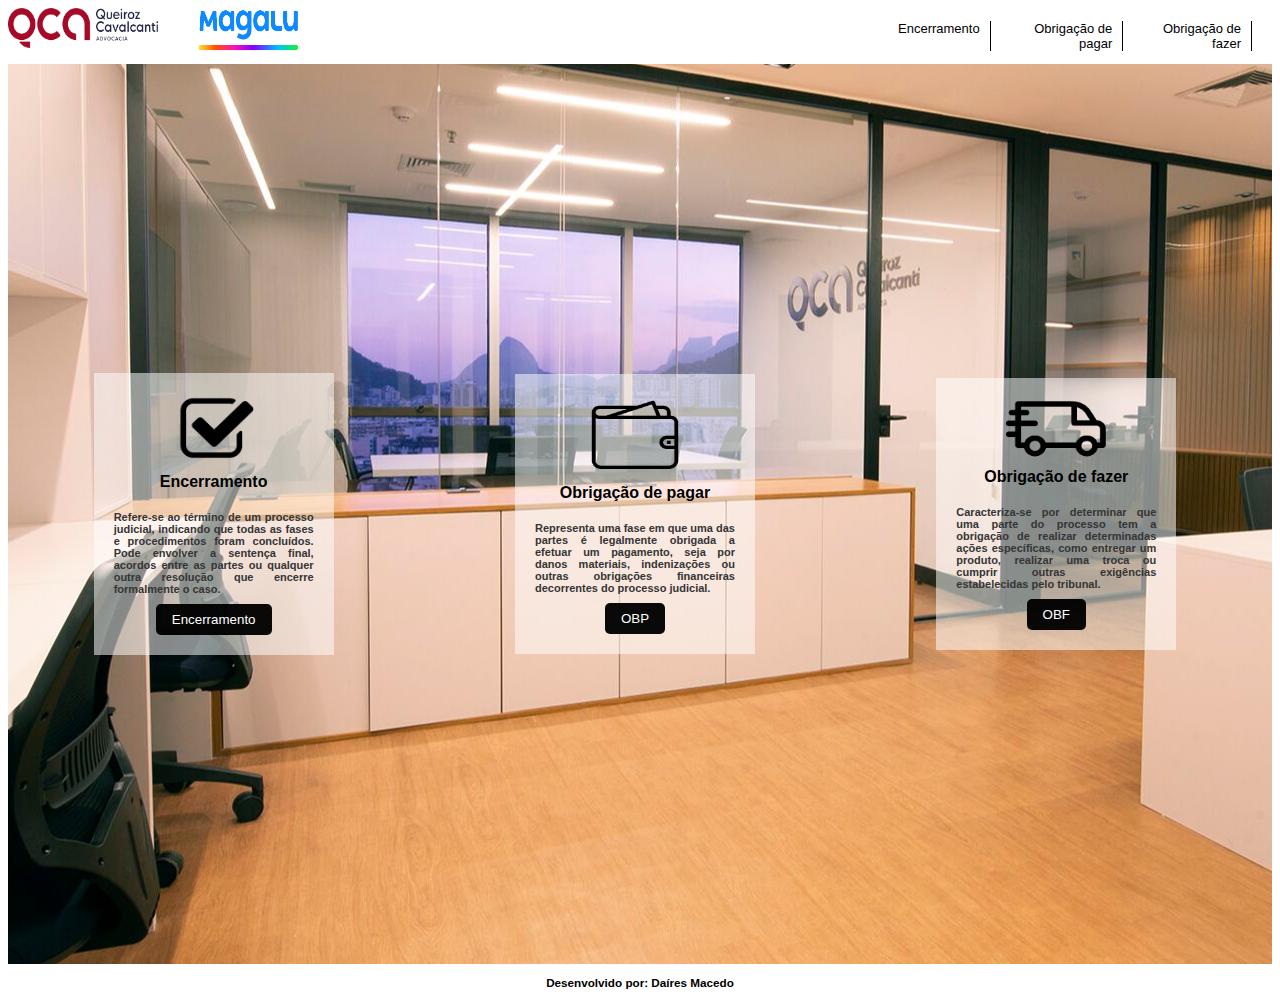
<file: index.html>
<!DOCTYPE html>
<html lang="en">
<head>
    <meta charset="UTF-8">
    <meta name="viewport" content="width=device-width, initial-scale=1.0">
    <title>Modelos QCA</title>
    <link rel="stylesheet" href="index.css">
</head>
<body>
    <header>
        <div class="inicial">
            <img src="./logo.qca.png" alt="Logo QCA" style="width: 150px; height: 40px; margin-right: 30px;">
            <img src="./logo.magalu.png" alt="Limpar modelo" style="width: 120px; height: 45px; margin-right: 550px;">
            <ul>
                <li><a href="./Encerramento.html">Encerramento</a></li>
                <li><a href="./OBP.html">Obrigação de pagar</a></li>
                <li><a href="./OBF.html">Obrigação de fazer</a></li>
            </ul>
        </div>
    </header>
    <main>
        <div class="retangulo">
            <img src="./check.png"  style="width: 80px; height: 70px; margin: 0;">
            <h1>Encerramento</h1>
            <h2>Refere-se ao término de um processo judicial, indicando que todas as fases e procedimentos foram concluídos. Pode envolver a sentença final, acordos entre as partes ou qualquer outra resolução que encerre formalmente o caso.</h2>
            <a href="./Encerramento.html"><button>Encerramento</button></a>
        </div>
        <div class="retangulo">
            <img src="./moeda.png" style="width: 90px; height: 80px; margin: 0;">
            <h1>Obrigação de pagar</h1>
            <h2>Representa uma fase em que uma das partes é legalmente obrigada a efetuar um pagamento, seja por danos materiais, indenizações ou outras obrigações financeiras decorrentes do processo judicial.</h2>
            <a href="./OBP.html"><button>OBP</button></a>
        </div>
        <div class="retangulo">
            <img src="./entrega.png" style="width: 100px; height: 60px; margin: 0;">
            <h1>Obrigação de fazer</h1>
            <h2>Caracteriza-se por determinar que uma parte do processo tem a obrigação de realizar determinadas ações específicas, como entregar um produto, realizar uma troca ou cumprir outras exigências estabelecidas pelo tribunal.</h2>
            <a href="./OBF.html"><button>OBF</button></a>
        </div>
    </main>
            
    <div class="rodape">
        <h3>Desenvolvido por: Daíres Macedo</h3>
    </div>
</body>
</html>
</file>
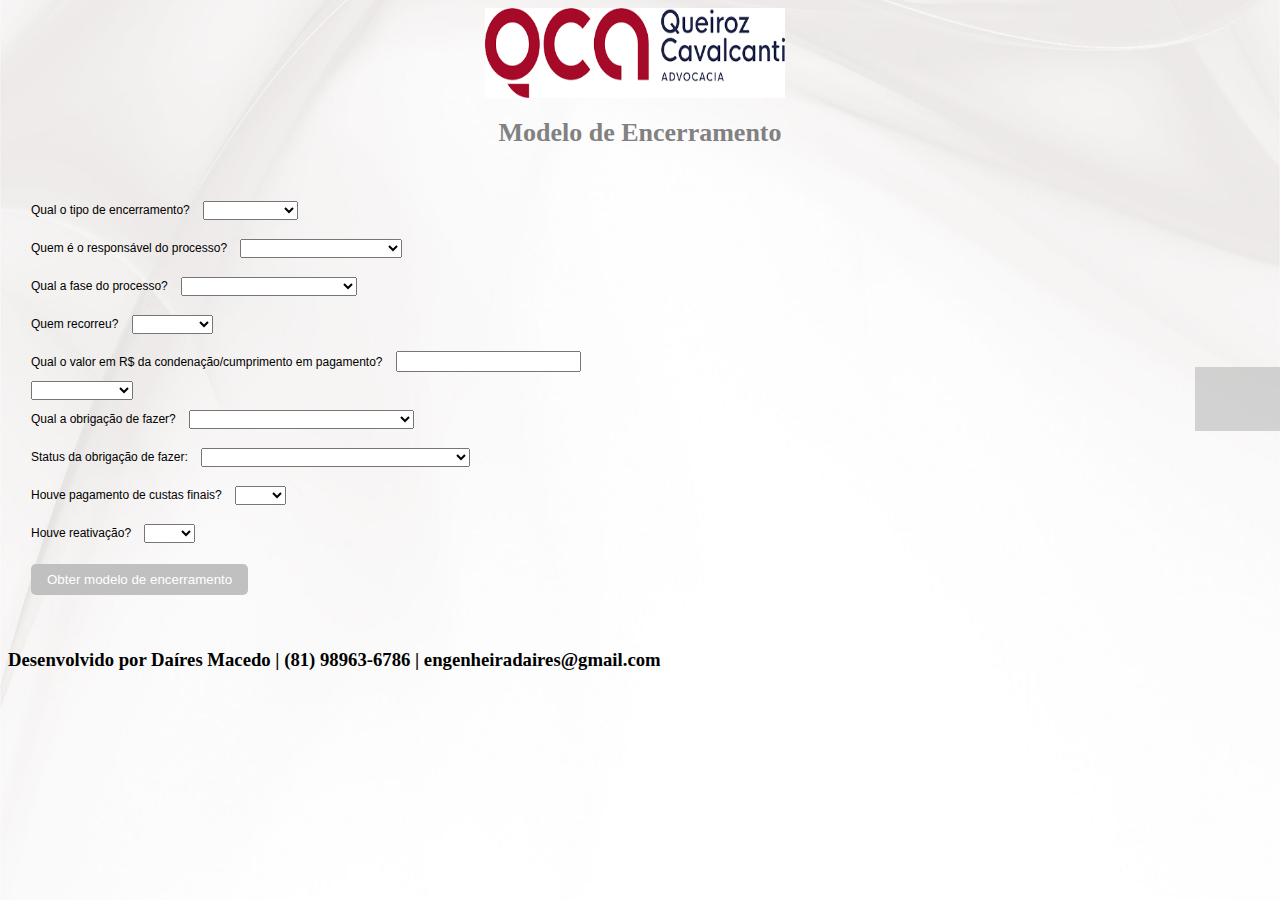
<file: Encerramento.html>
<!DOCTYPE html>
<html lang="en">
<head>
    <meta charset="UTF-8">
    <meta name="viewport" content="width=device-width, initial-scale=1.0">
    <title>Encerramento</title>
    <link rel="stylesheet" href="index2.css">

    </div>
</head>

<body>
    
    <div class="inicial">
        <center>

        <button onclick="document.getElementById('form1').reset(); document.getElementById('form2').reset(); document.getElementById('form3').reset(); document.getElementById('form4').reset(); document.getElementById('form5').reset(); document.getElementById('form6').reset(); document.getElementById('form7').reset(); document.getElementById('form8').reset(); document.getElementById('form9').reset(); document.getElementById('form10').reset(); document.getElementById('resultadoTexto').innerText = '';" style="margin: 0; padding: 0; border: none; background: none;">
            <img src="./logo.qca.png" style="width: 300px; height: 90px; margin-right: 10px;" alt="Limpar modelo">
        </button>

        <h1 class="title">Modelo de Encerramento</font></h1>
    </center>
    </div>
<main>
    <table style="width: 100%;">
        <tr>
            <td>
<div class="retangulo">

  <form id="form0" class="pergunta-select">
    <p>Qual o tipo de encerramento?</p>
    <select name="tipo.enc" id="tipo" onchange="condicionalTipo()">
        <option value="0"></option>
        <option value="1">SENTENÇA</option>
        <option value="2">ACORDO</option>
    </select>
  </form>

  <form id="form1" class="pergunta-select" style="display: none;">
    <p>Qual a data do trânsito em julgado?</p>
  <input type="date" name="data.trans" id="data">
  </form>

  <form id="form2" class="pergunta-select" style="display: none;">
    <p>Qual a data do acordo?</p>
    <input type="date" name="data.acordo" id="acordo">
  </form>

  <form id="form3" class="pergunta-select">
    <p>Quem é o responsável do processo?</p>
      <select name="resp.do.processo" id="responsável">
          <option value="0"></option>
          <option value="5">MAGAZINE LUIZA</option>
          <option value="2">LUIZACRED</option>
          <option value="7">CORRÉU</option>
          <option value="9">ÉPOCA COSMÉTICOS</option>
          <option value="10">NETSHOES</option>
          <option value="11">PARCEIRO</option>
          <option value="12">GFL</option>
          <option value="13">KABUM</option>
      </select>
  </form>
  
  <form id="form4" class="pergunta-select">
    <p>Qual a fase do processo?</p>
    <select name="fase" id="fase">
      <option value="0"></option>
      <option value="5">SENTENÇA</option>
      <option value="2">RECURSO</option>
      <option value="7">ACORDO</option>
      <option value="8">ACÓRDÃO</option>
      <option value="9">ACORDO DE TERCEIRO</option>
    </select>
  </form>

  <form id="form5" class="pergunta-select">
    <p>Quem recorreu?</p>
    <select name="quem.recorreu" id="recorreu">
      <option value="0"></option>
      <option value="5">NENHUM</option>
      <option value="2">AUTOR</option>
      <option value="7">CLIENTE</option>
    </select>
  </form>

  <form id="form6" class="pergunta-select">
    <p>Qual o valor em R$ da condenação/cumprimento em pagamento?</p>
    <input type="text" name="valor.condenação" id="condenação">
    <select name="cond" id="condenação-select" onchange="condicional()">
      <option value="0"></option>
      <option value="3">HOUVE</option>
      <option value="4">NÃO HOUVE</option>
    </select>
  </form>

  <form id="form7" class="pergunta-select">
    <p>Qual a obrigação de fazer?</p>
    <select name="obg.de.fazer" id="obrigação">
      <option value="0"></option>
      <option value="5">ENTREGA DE PRODUTO</option>
      <option value="2">TROCA DO PRODUTO</option>
      <option value="7">COLETA (ENVIADO AO SELLER)</option>
      <option value="9">COLETA</option>
      <option value="1">CANCELAMENTO DO SEGURO</option>
      <option value="3">EXCLUSÃO DO RESTRITIVOS</option>
      <option value="4">NÃO HOUVE</option>
    </select>
  </form>

  <form id="form8" class="pergunta-select">
    <p>Status da obrigação de fazer:</p>
    <select name="obg.de.fazer" id="status">
      <option value="0"></option>
      <option value="5">REALIZADA</option>
      <option value="2">NÃO REALIZADA, SEM PREJUÍZO</option>
      <option value="7">NÃO REALIZADA, MULTA/CONVERSÃO</option>
      <option value="4">NÃO HOUVE</option>     
    </select>
  </form>

  <form id="form9" class="pergunta-select">
    <p>Houve pagamento de custas finais?</p>
    <select name="custas.finais" id="custas" onchange="condicional()">
      <option value="0"></option>
      <option value="5">SIM</option>
      <option value="2">NÃO</option>
    </select>
  </form>

  <form id="form10" class="pergunta-select">
    <p>Houve reativação?</p>
    <select name="reat" id="reativação">
      <option value="0"></option>
      <option value="5">SIM</option>
      <option value="2">NÃO</option>
    </select>
  </form>
  <p>
  <button onclick="obterOpcaoSelecionada()">Obter modelo de encerramento</button> </p>
</div>

            </td>
            <td>
                <div class="resultado-retangulo">
                    <p id="resultadoTexto"></p>
                    <button onclick="selecionarTexto()" id="botaoCopiarModelo" style="display: none;">Copiar modelo</button>
                </div>
            </td>
        </tr>
    </table>
</main>
<script type="text/javascript" src="./encerramento.js"></script>

    <div class="rodape">
        <h3>Desenvolvido por Daíres Macedo | (81) 98963-6786 | engenheiradaires@gmail.com</h3>
    </div>
    
</body>

</html>


</body>
</html>
</body>
</html>
</file>
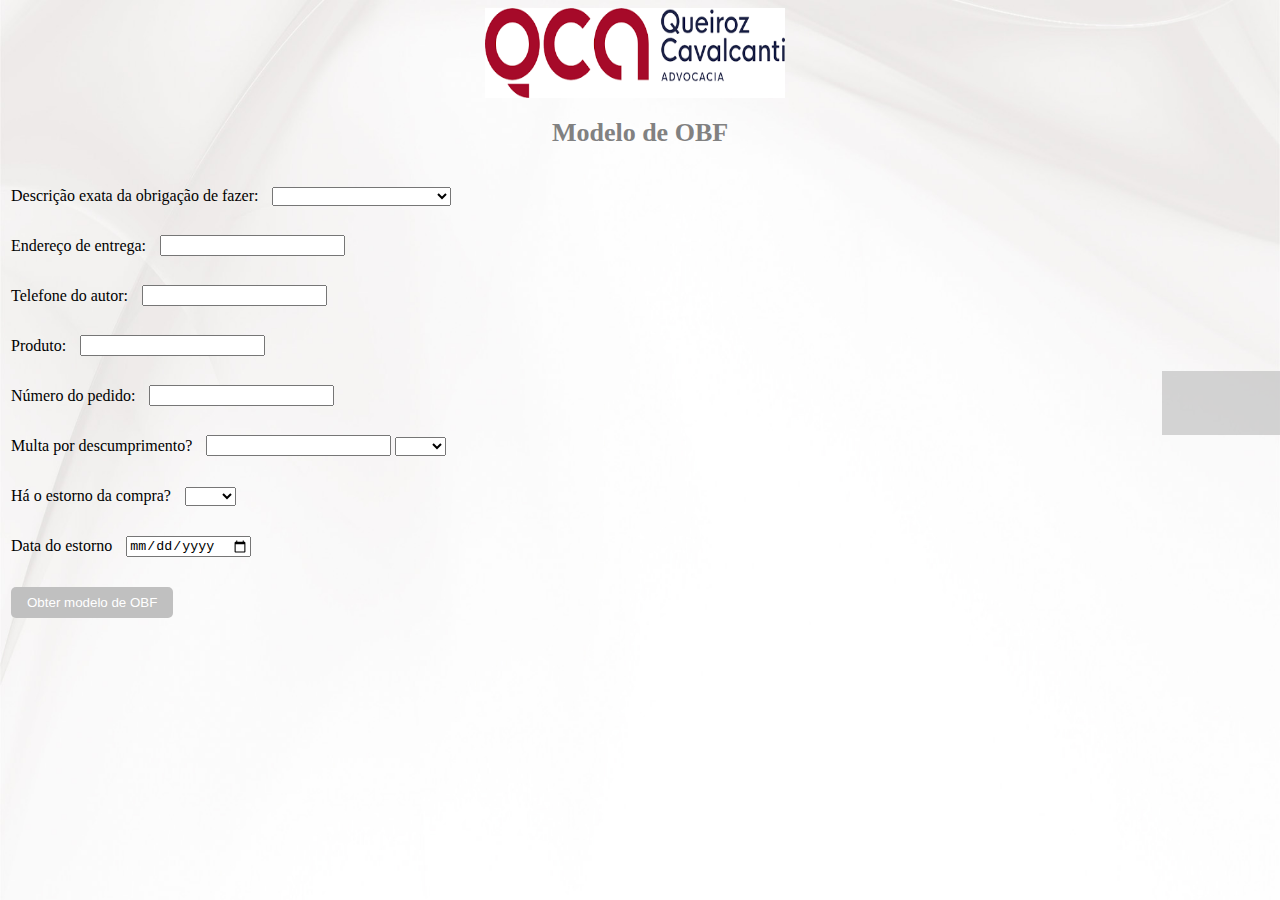
<file: OBF.html>
<!DOCTYPE html>
<html lang="en">
<head>
    <meta charset="UTF-8">
    <meta name="viewport" content="width=device-width, initial-scale=1.0">
    <title>OBF</title>
    <link rel="stylesheet" href="index2.css">

</head>

<body>
    <div class="inicial">
    <center>
        <button onclick="document.getElementById('form1').reset(); document.getElementById('form2').reset(); document.getElementById('form3').reset(); document.getElementById('form4').reset(); document.getElementById('form5').reset(); document.getElementById('form6').reset(); document.getElementById('form7').reset(); document.getElementById('form8').reset(); document.getElementById('resultadoTexto').innerText = '';" style="margin: 0; padding: 0; border: none; background: none;">
            <img src="./logo.qca.png" style="width: 300px; height: 90px; margin-right: 10px;" alt="Limpar modelo">
        </button>

        <h1 class="title">Modelo de OBF</font></h1>
    </center>
    </div>

    <table style="width: 100%;">
        <tr>
            <td>

                <form id="form1" class="pergunta-select">
                    <p>Descrição exata da obrigação de fazer:</p>
                    <select name="descricao.da.obg" id="descricao">
                        <option value="0"></option>
                        <option value="5">ENTREGA DE PRODUTO</option>
                        <option value="2">TROCA DO PRODUTO</option>
                        <option value="9">COLETA DO PRODUTO</option>
                    </select>
                </form>

            
  <form id="form2" class="pergunta-select">
    <p>Endereço de entrega:</p>
    <input type="text" name="endereco.entrega" id="endereco">
  </form>

  <form id="form3" class="pergunta-select">
    <p>Telefone do autor:</p>
    <input type="text" name="tel.autor" id="telefone">
  </form>

  <form id="form4" class="pergunta-select">
    <p>Produto:</p>
    <input type="text" name="prod" id="produto">
  </form>

  <form id="form5" class="pergunta-select">
    <p>Número do pedido:</p>
    <input type="text" name="num.pedido" id="pedido">
  </form>

  <form id="form6" class="pergunta-select">
    <p>Multa por descumprimento?</p>
    <input type="text" name="valor.desc" id="multa">
    <select name="valor.descu" id="houve.multa" onchange="condicional()">
      <option value="0"></option>
      <option value="5">SIM</option>
      <option value="2">NÃO</option>
    </select>
  </form>

  <form id="form7" class="pergunta-select">
    <p>Há o estorno da compra?</p>
    <select name="est" id="estorno" onchange="condicionalTipo()">
      <option value="0"></option>
      <option value="1">SIM</option>
      <option value="2">NÃO</option>
    </select>
  </form>

  <form id="form8" class="pergunta-select">
    <p>Data do estorno</p>
    <input type="date" name="data.est" id="dataest">
  </form>
<p>
  <button onclick="obterOpcaoSelecionada()">Obter modelo de OBF</button> </p>

            </td>
            <td>
                <div class="resultado-retangulo">
                <p id="resultadoTexto"></p>
                <button onclick="selecionarTexto()" id="botaoCopiarModelo" style="display: none;">Copiar modelo</button>
                </div>
  </td>
  
  </tr>
  </table>


  <script type="text/javascript" src="./obf.js"></script>
    
</body>
</html>
</body>
</html>
</file>
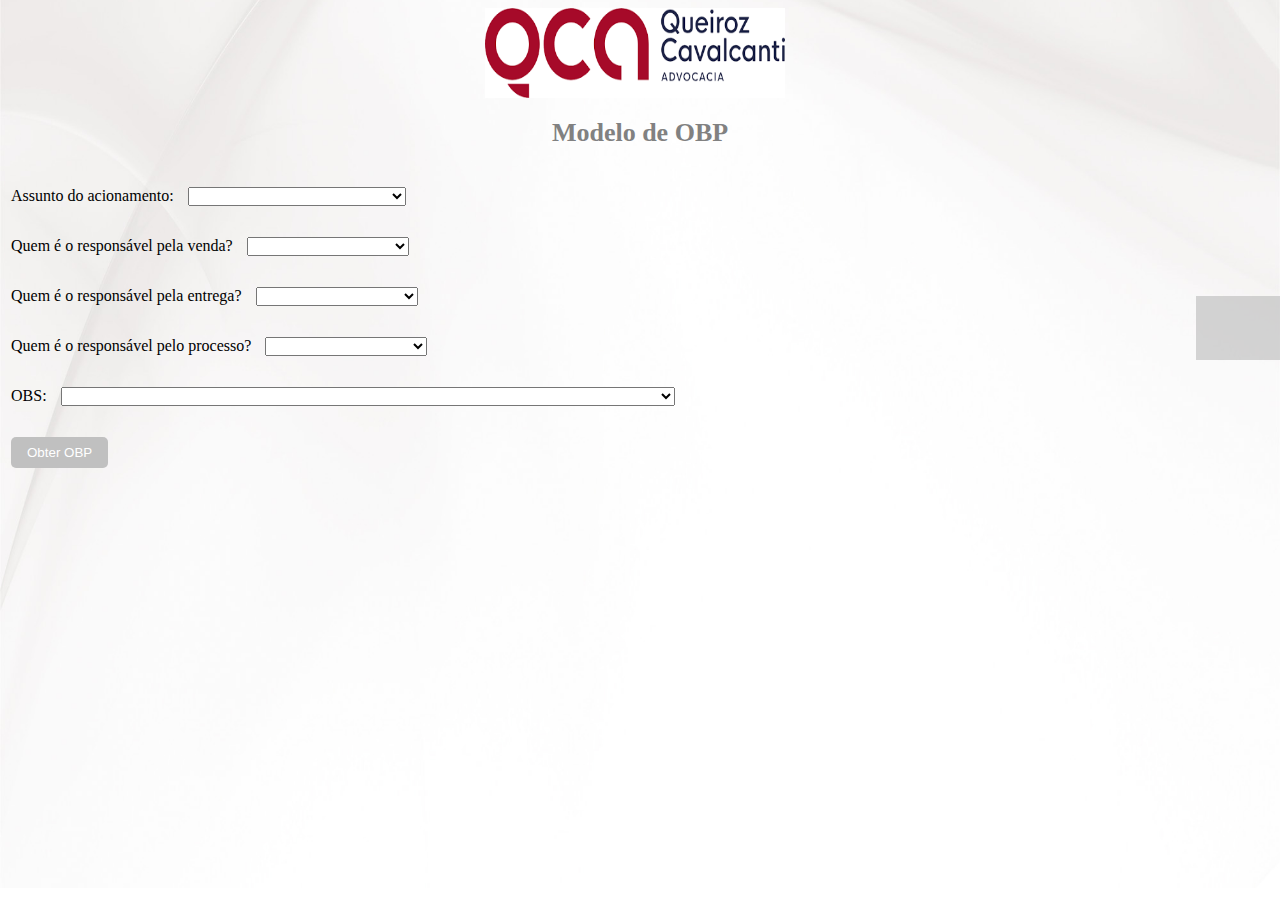
<file: OBP.html>
<!DOCTYPE html>
<html lang="en">
<head>
    <meta charset="UTF-8">
    <meta name="viewport" content="width=device-width, initial-scale=1.0">
        <title>OBP</title>
        <link rel="stylesheet" href="index2.css">
        
    </head>
    
    <body>
        <div class="inicial">
        <center>
            <button onclick="document.getElementById('form1').reset(); document.getElementById('form2').reset(); document.getElementById('form3').reset(); document.getElementById('form4').reset(); document.getElementById('form5').reset(); document.getElementById('resultadoTexto').innerText = '';" style="margin: 0; padding: 0; border: none; background: none;">
                <img src="./logo.qca.png" style="width: 300px; height: 90px; margin-right: 10px;" alt="Limpar modelo">
            </button>
    
            <h1 class="title">Modelo de OBP</h1>
        </center>
        </div>
    
        <table style="width: 100%;">
            <tr>
                <td>
    
                    <form id="form1" class="pergunta-select">
                        <p>Assunto do acionamento:</p>
                        <select name="ass" id="acionamento">
                            <option value="0"></option>
                            <option value="1">FALHA NA ENTREGA</option>
                            <option value="2">ATRASO NA ENTREGA</option>
                            <option value="3">PRODUTO COM DEFEITO</option>
                            <option value="4">NEGATIVA DO ATENDIMENTO</option>
                            <option value="5">FRAUDE</option>
                            <option value="6">FALHA NA TROCA</option>
                            <option value="7">FALHA NO ESTORNO</option>
                            <option value="8">NEGATIVAÇÃO INDEVIDA</option>
                            <option value="9">PRODUTO DIVERGENTE</option>
                            <option value="10">VENDA CASADA</option>
                            <option value="11">COBRANÇA INDEVIDA</option>
                            <option value="12">CANCELAMENTO UNILATERAL</option>
                        </select>
                    </form>
    
                    <form id="form2" class="pergunta-select">
                        <p>Quem é o responsável pela venda?</p>
                        <select name="resp.venda" id="venda">
                            <option value="0"></option>
                            <option value="1">MAGAZINE LUIZA</option>
                            <option value="2">ÉPOCA COSMÉTICOS</option>
                            <option value="3">NETSHOES</option>
                            <option value="4">PARCEIRO</option>
                            <option value="5">GFL</option>
                            <option value="6">KABUM</option>
                            <option value="7">NÃO SE APLICA</option>
                        </select>
                    </form>
    
                    <form id="form3" class="pergunta-select">
                        <p>Quem é o responsável pela entrega?</p>
                        <select name="resp.entrega" id="entrega">
                            <option value="0"></option>
                            <option value="1">MAGAZINE LUIZA</option>
                            <option value="2">ÉPOCA COSMÉTICOS</option>
                            <option value="3">NETSHOES</option>
                            <option value="4">PARCEIRO</option>
                            <option value="5">GFL</option>
                            <option value="6">KABUM</option>
                            <option value="7">NÃO SE APLICA</option>
                        </select>
                    </form>
    
                    <form id="form4" class="pergunta-select">
                        <p>Quem é o responsável pelo processo?</p>
                        <select name="resp.processo" id="processo">
                            <option value="0"></option>
                            <option value="1">MAGAZINE LUIZA</option>
                            <option value="2">CORRÉU</option>
                            <option value="3">ÉPOCA COSMÉTICOS</option>
                            <option value="4">NETSHOES</option>
                            <option value="5">PARCEIRO</option>
                            <option value="6">GFL</option>
                            <option value="7">KABUM</option>
                            <option value="7">FABRICANTE</option>
                            <option value="9">NÃO SE APLICA</option>
                        </select>
                    </form>
    
                    <form id="form5" class="pergunta-select">
                        <p>OBS:</p>
                        <select name="obss" id="obs">
                            <option value="0"></option>
                            <option value="1">SALDO REFERENTE À CONDENAÇÃO EM DANOS MORAIS E MATERIAIS</option>
                            <option value="2">SALDO REFERENTE À CONDENAÇÃO EM DANOS MORAIS</option>
                            <option value="3">SALDO REFERENTE À CONDENAÇÃO EM DANOS MATERIAIS</option>
                            <option value="4">SALDO REFERENTE AO ACORDO CELEBRADO ENTRE AS PARTES</option>
                            <option value="5">PREZADOS, VERIFICAR COM O CORRÉU SE ELES IRÃO CUMPRIR</option>
                            <option value="6">SALDO REFERENTE À CONDENAÇÃO EM DANOS MORAIS E RESTITUIÇÃO DO VALOR PAGO</option>
                            <option value="7">SALDO REFERENTE À CONDENAÇÃO EM RESTITUIÇÃO DO VALOR PAGO</option>
                            <option value="8">SALDO REFERENTE À CUSTAS RECURSAIS</option>
                            <option value="9">SALDO REFERENTE AOS HONORÁRIOS DO CONCILIADOR</option>
                        </select>
                    </form>
    
                    <p>
                        <button onclick="obterOpcaoSelecionada()">Obter OBP</button> </p>
    
                </td>
    
                <td>
                    <div class="resultado-retangulo">
                    <p id="resultadoTexto"></p>
                    <button onclick="selecionarTexto()" id="botaoCopiarModelo" style="display: none;">Copiar modelo</button>
                    </div>
                </td>
            </tr>
    
        </table>
        <script type="text/javascript" src="./obp.js"></script>
        
    </body>
    
    </html>
</body>
</html>
</file>
<file: index.css>
body{
    color: white;
    background-color: white;
    font-family: 'Lucida Sans', 'Lucida Sans Regular', 'Lucida Grande', 'Lucida Sans Unicode', Geneva, Verdana, sans-serif;
}

.inicial{
    display: flex;
    text-align: left;
    font-family: 'Lucida Sans', 'Lucida Sans Regular', 'Lucida Grande', 'Lucida Sans Unicode', Geneva, Verdana, sans-serif;
    font-size: 13px;
}
a{
    text-decoration: none;
    color: black;
}

.rodape{
    font-size: 10px;
    font-family: 'Lucida Sans', 'Lucida Sans Regular', 'Lucida Grande', 'Lucida Sans Unicode', Geneva, Verdana, sans-serif;
    color: black;
    text-align: center;
    font: italic;
}

main {
    display: flex;
    justify-content: space-around;
    align-items: center;
    height: 100vh;
    background-image: url(./qca.jpg);
    background-position: center;
    background-repeat: no-repeat;
}

.retangulo {
    text-align: justify;
    padding: 20px;
    background-color: #ffffff86 ;
    width: 200px;
    display: flex;
    flex-direction: column;
    align-items: center;
    color: black;
    font-size: 8px;
    font-family: 'Lucida Sans', 'Lucida Sans Regular', 'Lucida Grande', 'Lucida Sans Unicode', Geneva, Verdana, sans-serif;
    margin: 0 10px 0 0;
}

h2{
    font-size: 11px;
    color: rgb(53, 53, 53);
}

button{
    background-color: rgba(0, 0, 0, 0.959);
    color: #ffffff;
    padding: 8px 16px;
    border: none;
    border-radius: 5px;
    cursor: pointer;
}

ul{
    display: flex;
    text-align: right;
    color: black;
    list-style-type: none;
}

li{
    margin-right: 20px;
    padding-right: 10px;
    border-right: 1px solid black;
}
</file>
<file: index2.css>
.inicial{
    display: center;
    text-align: center;
    font-family:Arial, Helvetica, sans-serif;
    font-size: 13px;
}

body{
    background-image: url(./fundo.png);
    background-position: center;
    background-repeat: no-repeat;
    background-size: cover;
}
button{
    background-color: silver;
    color: #ffffff;
    padding: 8px 16px;
    border: none;
    border-radius: 5px;
    cursor: pointer;
}

.retangulo {
    text-align: left;
    padding: 20px;
    background-color: rgba(192, 192, 192, 0) ;
    width: 600px;
    display: flex;
    flex-direction: column;
    align-items: left;
    color: black;
    font-size: 12px;
    font-family: 'Lucida Sans', 'Lucida Sans Regular', 'Lucida Grande', 'Lucida Sans Unicode', Geneva, Verdana, sans-serif;
    margin: 0 10px 0 0;
}

.resultado-retangulo {
    text-align: justify;
    padding: 20px;
    background-color: rgba(192, 192, 192, 0.678);
    width: 80%;
    margin: 20px auto;  /* Ajuste a margem superior conforme necessário */
    display: flex;
    flex-direction: column;
    align-items: center;
    color: black;
    font-size: 12px;
    font-family: 'Lucida Sans', 'Lucida Sans Regular', 'Lucida Grande', 'Lucida Sans Unicode', Geneva, Verdana, sans-serif;
}

.pergunta-select p,
.pergunta-select select {
    display: inline-block;
    vertical-align: middle;
}

.pergunta-select p {
    margin-right: 10px; /* Ajuste conforme necessário para adicionar espaço entre a pergunta e o select */
}

.title {

    font-family: 'open_sansregular';
    font-weight: 600;
    font-size: 2em;
    color: rgb(129, 129, 129);
    text-align: center;
    margin-bottom:20px;
}
</file>
